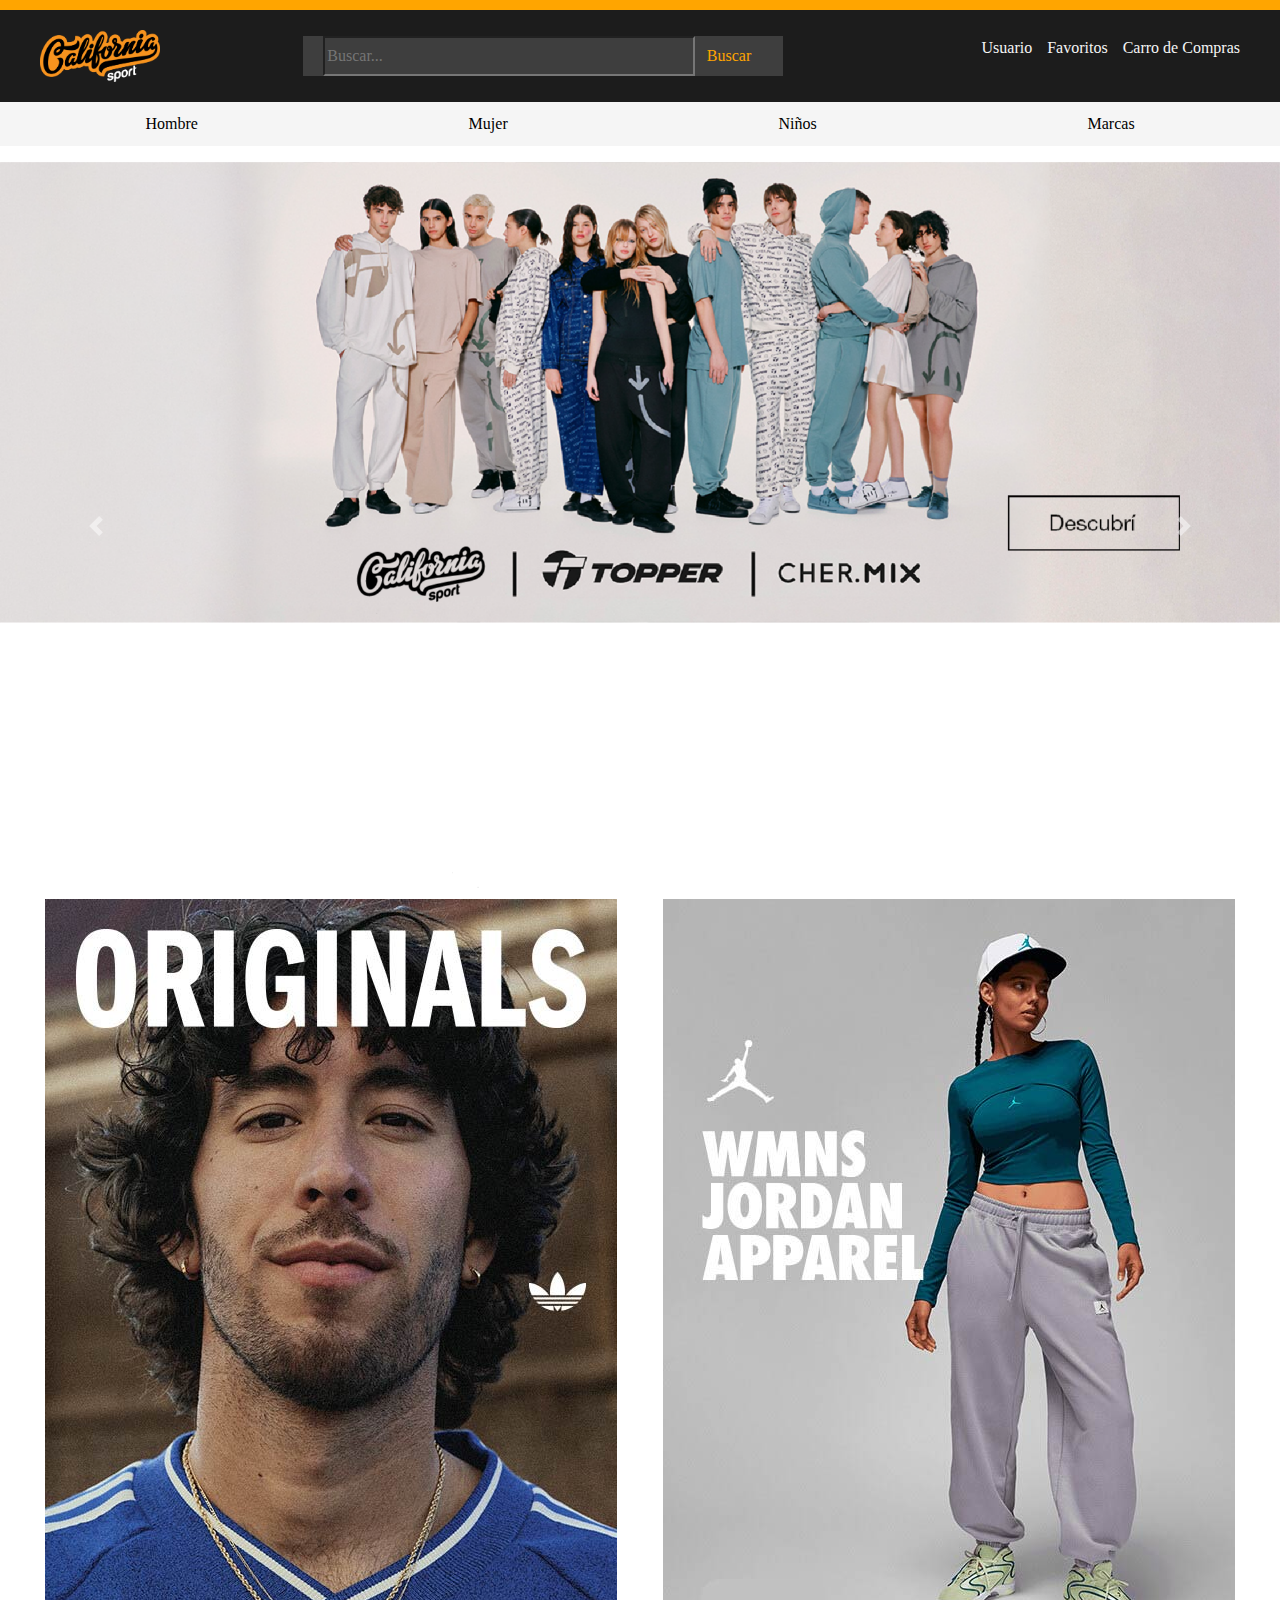
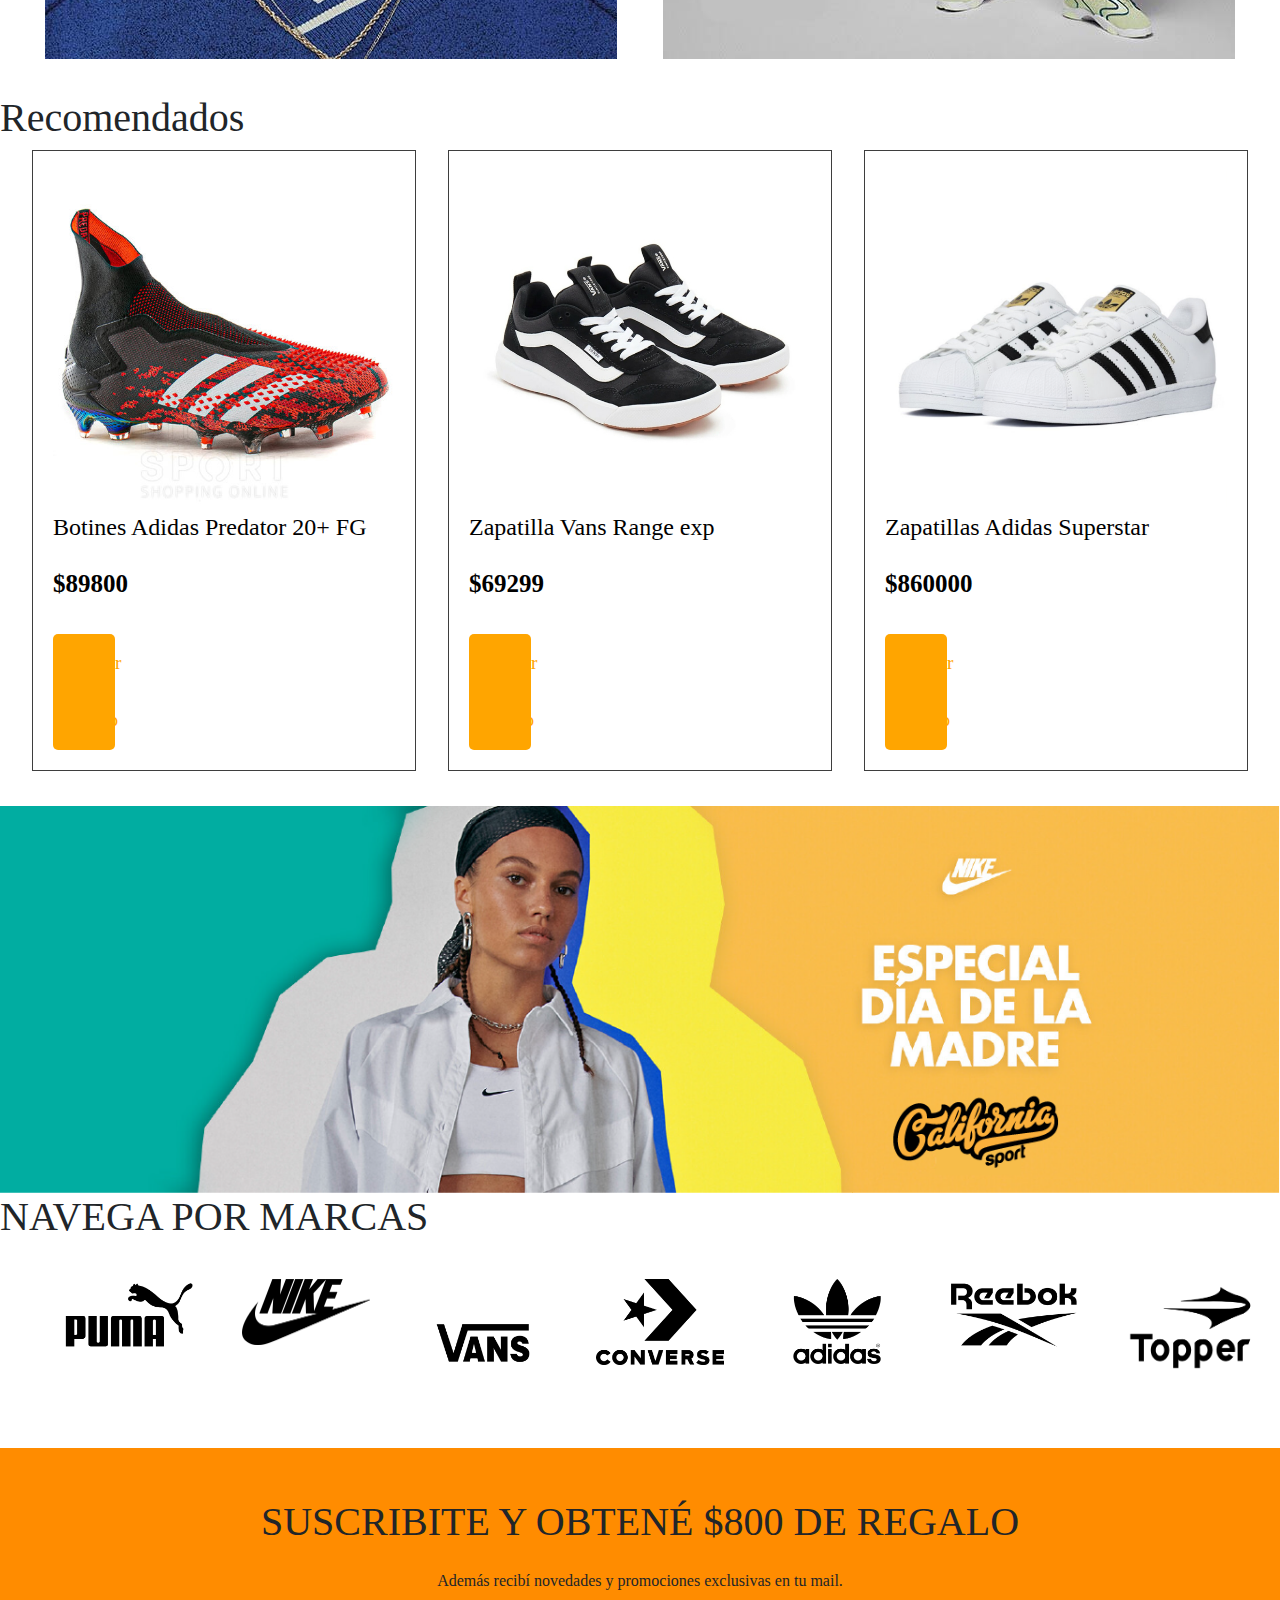
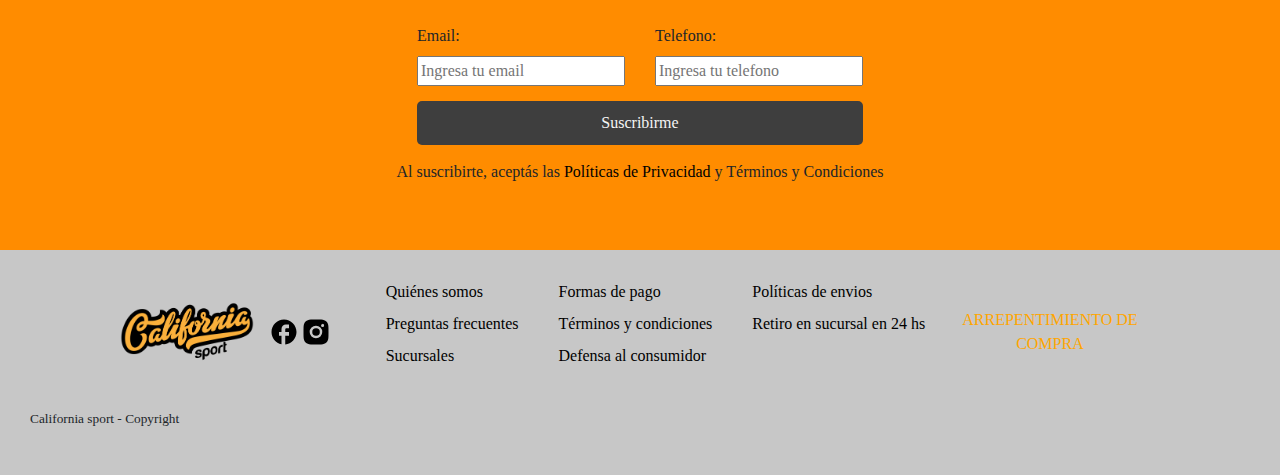
<file: pages/carro de compras.html>
<!DOCTYPE html>
<html lang="en">

<head>
    <meta charset="UTF-8">
    <meta name="viewport" content="width=device-width, initial-scale=1.0">
    <link rel="stylesheet" href="https://cdn.jsdelivr.net/npm/bootstrap@4.0.0/dist/css/bootstrap.min.css"
        integrity="sha384-Gn5384xqQ1aoWXA+058RXPxPg6fy4IWvTNh0E263XmFcJlSAwiGgFAW/dAiS6JXm" crossorigin="anonymous">
    <link rel="stylesheet" href="../css/style.css">
    <title>California sport</title>
</head>

<body>
    <header>
        <img class="logo" src="../img/logo-California Sport/logo california sport 2.png" alt="California Sport"
            width="130px">

        <div class="buscador">
            <input type="text" placeholder="Buscar...">
            <button type="submit">Buscar</button>
        </div>
        <nav class="enlaces-usuario">
            <ul>
                <li><a href="../pages/usuario.html">Usuario</a></li>
                <li><a href="../pages/favoritos.html">Favoritos</a></li>
                <li><a href="../pages/carro de compras.html">Carro de Compras</a></li>
            </ul>
        </nav>
    </header>

    <nav class="tabs-navegacion">
        <ul>
            <li><a href="../pages/hombre.html">Hombre</a></li>
            <li><a href="../pages/mujer.html">Mujer</a></li>
            <li><a href="../pages/ninos.html">Niños</a></li>
            <li><a href="../pages/marcas.html">Marcas</a></li>
        </ul>
    </nav>


    <main>


        <div id="carouselExampleIndicators" class="carousel slide" data-ride="carousel">
            <ol class="carousel-indicators">
                <li data-target="#carouselExampleIndicators" data-slide-to="0" class="active"></li>
                <li data-target="#carouselExampleIndicators" data-slide-to="1"></li>
                <li data-target="#carouselExampleIndicators" data-slide-to="2"></li>
            </ol>
            <div class="carousel-inner">
                <div class="carousel-item active">
                    <img class="d-block w-100" src="../img/Banner-portada.png" alt="First slide">
                </div>
                <div class="carousel-item">
                    <img class="d-block w-100" src="../img/Banner-portada.png" alt="Second slide">
                </div>
                <div class="carousel-item">
                    <img class="d-block w-100" src="../img/Banner-portada.png" alt="Third slide">
                </div>
            </div>
            <a class="carousel-control-prev" href="#carouselExampleIndicators" role="button" data-slide="prev">
                <span class="carousel-control-prev-icon" aria-hidden="true"></span>
                <span class="sr-only">Previous</span>
            </a>
            <a class="carousel-control-next" href="#carouselExampleIndicators" role="button" data-slide="next">
                <span class="carousel-control-next-icon" aria-hidden="true"></span>
                <span class="sr-only">Next</span>
            </a>
        </div>

        <div class="contenedor-subportadas">
            <a href="../pages/subportada1.html"><img class="subportada" src="../img/subportada1.jpg" /></a>
            <a href="../pages/subportada2.html"><img class="subportada" src="../img/subportada2.jpg" /></a>
        </div>

        <section class="seccion-recomendados">
            <h1>Recomendados</h1>
            <div class="contenedor-tarjeta-recomendados">
                <a href="#" class="tarjeta-recomendados">
                    <img src="../img/logo-productos/Botines predator 20+ fg .jpeg" alt="Botines Adidas Predator 20+ fg">
                    <div>
                        <h4>Botines Adidas Predator 20+ FG</h4>
                        <p>$89800</p>
                        <button>Añadir a carrito</button>
                    </div>
                </a> <a href="#" class="tarjeta-recomendados">
                    <img src="../img/logo-productos/Zapatilla vans range exp .jpeg" alt="Zapatilla Vans Range ext">
                    <div>
                        <h4>Zapatilla Vans Range exp</h4>
                        <p>$69299</p>
                        <button>Añadir a carrito</button>
                    </div>
                </a>
                <a href="#" class="tarjeta-recomendados">
                    <img src="../img/logo-productos/zapatillas_adidas_clasicas_01.png" alt="Zapatillas Adidas Superstar">
                    <div>
                        <h4>Zapatillas Adidas Superstar</h4>
                        <p>$860000</p>
                        <button>Añadir a carrito</button>
                    </div>
                </a>
            </div>
        </section>

        <a href="#"><img class="banner-publicitarios" src="../img/banner publicitario.png"
                alt="banner-publicitarios"></a>

        <section class="seccion-marcas">
            <h1>NAVEGA POR MARCAS</h1>
            <nav>
                <ul class="logo-marcas">
                    <li><a href="#"><img src="../img/logo-marcas/logo puma.png" alt="Logo Puma"></a></li>
                    <li><a href="#"><img src="../img/logo-marcas/logo nike.png" alt="Logo Nike"></a></li>
                    <li><a href="#"><img src="../img/logo-marcas/logo vans.png" alt="Logo Vans"></a></li>
                    <li><a href="#"><img src="../img/logo-marcas/logo converse.png" alt="Logo Converse"></a></li>
                    <li><a href="#"><img src="../img/logo-marcas/logo adidas.png" alt="Logo Adidas"></a></li>
                    <li><a href="#"><img src="../img/logo-marcas/logo reebok.png" alt="Logo Reebok"></a></li>
                    <li><a href="#"><img src="../img/logo-marcas/logo topper.png" alt="Logo Topper"></a></li>
                </ul>
            </nav>
        </section>

        <section class="seccion-suscripcion">
            <h1>SUSCRIBITE Y OBTENÉ $800 DE REGALO</h1>
            <p>Además recibí novedades y promociones exclusivas en tu mail.</p>
            <div class="contenedor-inputs">
                <form>
                    <div>
                        <label for="Email">Email:</label>
                        <input type="email" id="Email" placeholder="Ingresa tu email" required>
                    </div>
                    <div>
                        <label for="Tel">Telefono:</label>
                        <input type="tel" id="Tel" placeholder="Ingresa tu telefono" required>
                    </div>
                </form>

                <button type="submit">Suscribirme</button>
            </div>
            <p>Al suscribirte, aceptás las <a href="#">Políticas de Privacidad</a href="#"> y <a>Términos y
                    Condiciones</a>
            </p>
        </section>

    </main>

    <footer>
        <div class="redes-sociales">
            <img class="logo-footer" src="../img/logo-California Sport/Logo-California-sport.png"
                alt="Logo California Sport">
            <div class="iconos-redes-sociales">
                <a href="www.facebook.com"><img src="../img/baseline-facebook.svg" alt="Facebook"></a>
                <a href="www.instagram.com"><img src="../img/instagram-fill.svg" alt="Instagram"></a>
            </div>
            <nav class="lista-links">
                <ul>
                    <li><a href="#">Quiénes somos</a></li>
                    <li><a href="#">Preguntas frecuentes</a></li>
                    <li><a href="#">Sucursales</a></li>
                </ul>
                <ul>
                    <li><a href="#">Formas de pago</a></li>
                    <li><a href="#">Términos y condiciones</a></li>
                    <li><a href="#">Defensa al consumidor</a></li>
                </ul>
                <ul>
                    <li><a href="#">Políticas de envios</a></li>
                    <li><a href="#">Retiro en sucursal en 24 hs</a></li>
                </ul>
            </nav>
            <button class="boton-arrepentimiento">ARREPENTIMIENTO DE COMPRA</button>
        </div>
        <p> California sport - Copyright </p>
    </footer>

    <script src="https://code.jquery.com/jquery-3.2.1.slim.min.js"
        integrity="sha384-KJ3o2DKtIkvYIK3UENzmM7KCkRr/rE9/Qpg6aAZGJwFDMVNA/GpGFF93hXpG5KkN"
        crossorigin="anonymous"></script>
    <script src="https://cdn.jsdelivr.net/npm/popper.js@1.12.9/dist/umd/popper.min.js"
        integrity="sha384-ApNbgh9B+Y1QKtv3Rn7W3mgPxhU9K/ScQsAP7hUibX39j7fakFPskvXusvfa0b4Q"
        crossorigin="anonymous"></script>
    <script src="https://cdn.jsdelivr.net/npm/bootstrap@4.0.0/dist/js/bootstrap.min.js"
        integrity="sha384-JZR6Spejh4U02d8jOt6vLEHfe/JQGiRRSQQxSfFWpi1MquVdAyjUar5+76PVCmYl"
        crossorigin="anonymous"></script>
</body>

</html>
</file>
<file: css/style.css>
* {
  font-family: Verdana, Geneva, Tahoma, sans-serifs;
  box-sizing: border-box;
  margin: 0;
}

.btn-primary {
  background-color: rgb(0, 0, 0);
  border-color: black;
}
.btn-primary:hover {
  background-color: orange;
  color: black;
  border-color: black;
}

ul {
  list-style: none;
}

a {
  color: black;
  text-decoration: none;
}
a:hover {
  color: orange;
  text-decoration: none;
}

body {
  width: 100vw;
  height: 100%;
}

header {
  padding: 20px 40px;
  border-top: 10px solid orange;
  width: 100%;
  background-color: #1c1c1c;
  display: flex;
  justify-content: center;
  align-items: center;
  flex-direction: row;
  justify-content: space-between;
}

.logo {
  width: 120px;
}

.buscador {
  width: 40%;
  height: 40px;
  background-color: #3e3e3e;
  padding: 0px 20px;
  display: flex;
  justify-content: space-between;
}
@media (max-width: 560px) {
  .buscador {
    display: none;
  }
}
.buscador input {
  width: 100%;
  height: 100%;
  background-color: transparent;
}
.buscador input border {
  color: orange;
}

button {
  width: 18%;
  height: 100%;
  background-color: transparent;
  border: none;
  color: orange;
}
button:hover {
  background-color: #cc8400;
}

header a {
  color: whitesmoke;
}

.enlaces-usuario ul {
  display: flex;
}
.enlaces-usuario ul li {
  margin-left: 15px;
}
.enlaces-usuario ul li:hover {
  color: orange;
}

.tabs-navegacion ul {
  background-color: whitesmoke;
  display: flex;
  justify-content: space-around;
  padding: 10px;
}
.tabs-navegacion ul:hover {
  color: orange;
}

main {
  width: 100%;
  height: 100%;
}

.banner-portada {
  width: 100%;
}

.contenedor-subportadas {
  width: 100%;
  display: flex;
  justify-content: space-evenly;
  margin-top: 10px;
}

.subportadas {
  width: 250px;
  height: auto;
  object-fit: contain;
}

.seccion-recomendados {
  width: 100%;
  margin: 35px 0;
  justify-content: space-around;
}
.seccion-recomendados h2 {
  padding: 35px 50px;
  font-family: Verdana, Geneva, Tahoma, sans-serif;
}

.contenedor-tarjeta-recomendados {
  display: flex;
  flex-wrap: wrap;
  justify-content: space-evenly;
  max-width: 100%;
}
.contenedor-tarjeta-recomendados .tarjeta-recomendados {
  max-width: 30%;
  border: 1px solid #3e3e3e;
  padding: 20px;
}
.contenedor-tarjeta-recomendados .tarjeta-recomendados img {
  max-width: 100%;
}
.contenedor-tarjeta-recomendados .tarjeta-recomendados div {
  display: flex;
  flex-direction: column;
  gap: 15px;
}
.contenedor-tarjeta-recomendados .tarjeta-recomendados div h4 {
  font-weight: lighter;
}
.contenedor-tarjeta-recomendados .tarjeta-recomendados div p {
  font-weight: bolder;
  font-size: 25px;
}
.contenedor-tarjeta-recomendados .tarjeta-recomendados div button {
  border: none;
  padding: 15px;
  border-radius: 5px;
  font-size: larger;
  background-color: orange;
}
.contenedor-tarjeta-recomendados .tarjeta-recomendados div button:hover {
  background-color: rgb(177, 115, 0);
}

.carousel-item .carousel-item-next, .carousel-item-prev, .carousel-item.active {
  display: flex;
  justify-content: center;
  gap: 18px;
}

.card {
  box-shadow: 0px 0px 15px -3px rgba(0, 0, 0, 0.29);
  -webkit-box-shadow: 0px 0px 15px -3px rgba(0, 0, 0, 0.29);
  -moz-box-shadow: 0px 0px 15px -3px rgba(0, 0, 0, 0.29);
  margin: 18px 0px;
}

.banner-publicitarios {
  width: 100%;
}

.seccion-marcas {
  width: 100%;
  display: flex;
  flex-direction: column;
  gap: 30px;
}
.seccion-marcas .logo-marcas {
  display: flex;
  justify-content: space-around;
  width: 100%;
}
.seccion-marcas .logo-marcas li a img {
  width: 10vw;
}

.seccion-suscripcion {
  display: flex;
  flex-direction: column;
  align-items: center;
  gap: 15px;
  padding: 50px 80px;
  margin-top: 25px;
  background-color: darkorange;
}
.seccion-suscripcion .contenedor-inputs {
  display: flex;
  flex-direction: column;
  gap: 15px;
}
.seccion-suscripcion .contenedor-inputs form {
  display: flex;
  gap: 30px;
  width: 100%;
}
@media (max-width: 560px) {
  .seccion-suscripcion .contenedor-inputs form {
    flex-wrap: wrap;
  }
}
.seccion-suscripcion .contenedor-inputs form div {
  display: flex;
  flex-direction: column;
  width: 50%;
}
@media (max-width: 560px) {
  .seccion-suscripcion .contenedor-inputs form div {
    width: 100%;
  }
}
.seccion-suscripcion .contenedor-inputs button {
  width: 100%;
  padding: 10px;
  border-radius: 5px;
  background-color: #3e3e3e;
  color: whitesmoke;
}

footer {
  width: 100%;
  display: flex;
  flex-direction: column;
  gap: 25px;
  background-color: #c7c7c7;
  padding: 30px;
}
footer p {
  font-size: smaller;
}
footer .redes-sociales {
  display: flex;
  flex-wrap: wrap;
  justify-content: center;
  align-items: center;
  gap: 15px;
}
footer .redes-sociales .container {
  display: flex;
  flex-direction: row;
  align-items: center;
  justify-content: space-evenly;
}
@media (max-width: 560px) {
  footer .redes-sociales .container {
    flex-direction: column;
  }
}
footer .redes-sociales .logo-footer {
  max-width: 150px;
  height: 75px;
}
footer .redes-sociales .iconos-redes-sociales {
  display: flex;
  align-items: center;
  gap: 2px;
}
footer .redes-sociales .iconos-redes-sociales img {
  width: 30px;
}
footer .redes-sociales .lista-links {
  display: flex;
}
footer .redes-sociales .lista-links ul {
  display: flex;
  flex-direction: column;
  gap: 8px;
}
footer .redes-sociales .lista-links ul li:hover {
  color: orange;
}
footer .redes-sociales .lista-links button {
  height: fit-content;
  padding: 7px;
  border-radius: 5px;
  background-color: #888888;
  color: whitesmoke;
}

.mobile {
  display: none;
}

@media (max-width: 560px) {
  .buscador.mobile {
    margin-bottom: 10px;
  }
  a.mobile {
    width: fit-content;
  }
  .mobile {
    display: flex;
    width: 100%;
  }
  .desktop {
    display: none;
  }
  .contenedor-subportada {
    width: 100vw;
  }
}

/*# sourceMappingURL=style.css.map */
</file>
